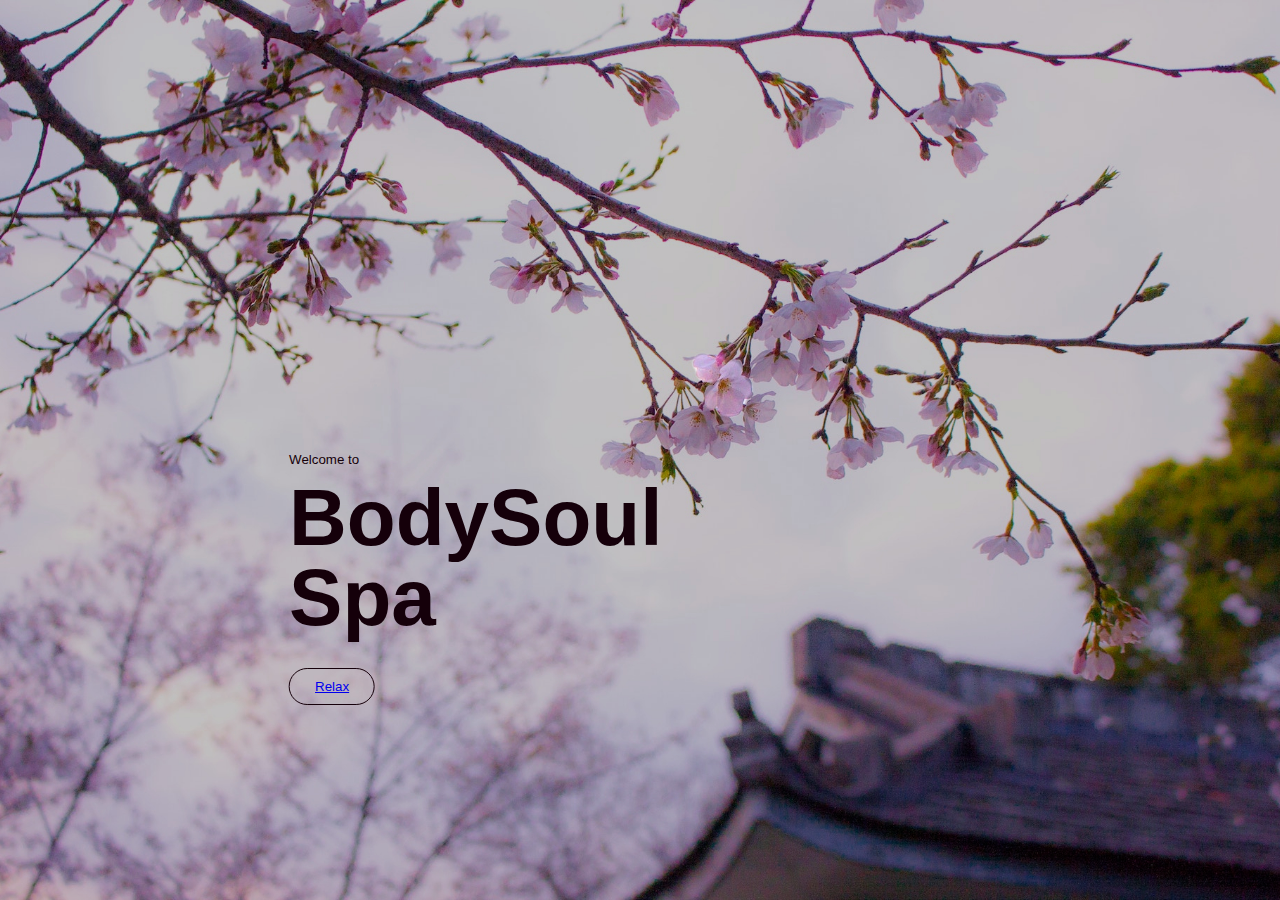
<file: index.html>
<!DOCTYPE html>
<html lang="en">
<head>
    <meta charset="UTF-8">
    <meta http-equiv="X-UA-Compatible" content="IE=edge">
    <meta name="viewport" content="width=device-width, initial-scale=1.0">
    <title>BodySoul Spa</title>
    <link rel="stylesheet" href="style.css">
</head>
<body>
    <div class="hero">
        <div class="content">
            <small>Welcome to</small>
            <h1>BodySoul<br> Spa</h1>
            <button type="button" id="botao"><a href="products.html">Relax</a></button>
        </div>

        <div class="petalas">
            <img src="petala1.png" alt="pétala rosa de flor de sakura">
            <img src="petala2.png" alt="pétala rosa de flor de sakura">
            <img src="petala3.png" alt="pétala rosa de flor de sakura">
            <img src="petala4.png" alt="pétala rosa de flor de sakura">
            <img src="petala5.png" alt="pétala rosa de flor de sakura">
            <img src="petala6.png" alt="pétala rosa de flor de sakura">
            <img src="petala1.png" alt="pétala rosa de flor de sakura">
        </div>

    </div>
</body>
</html>
</file>
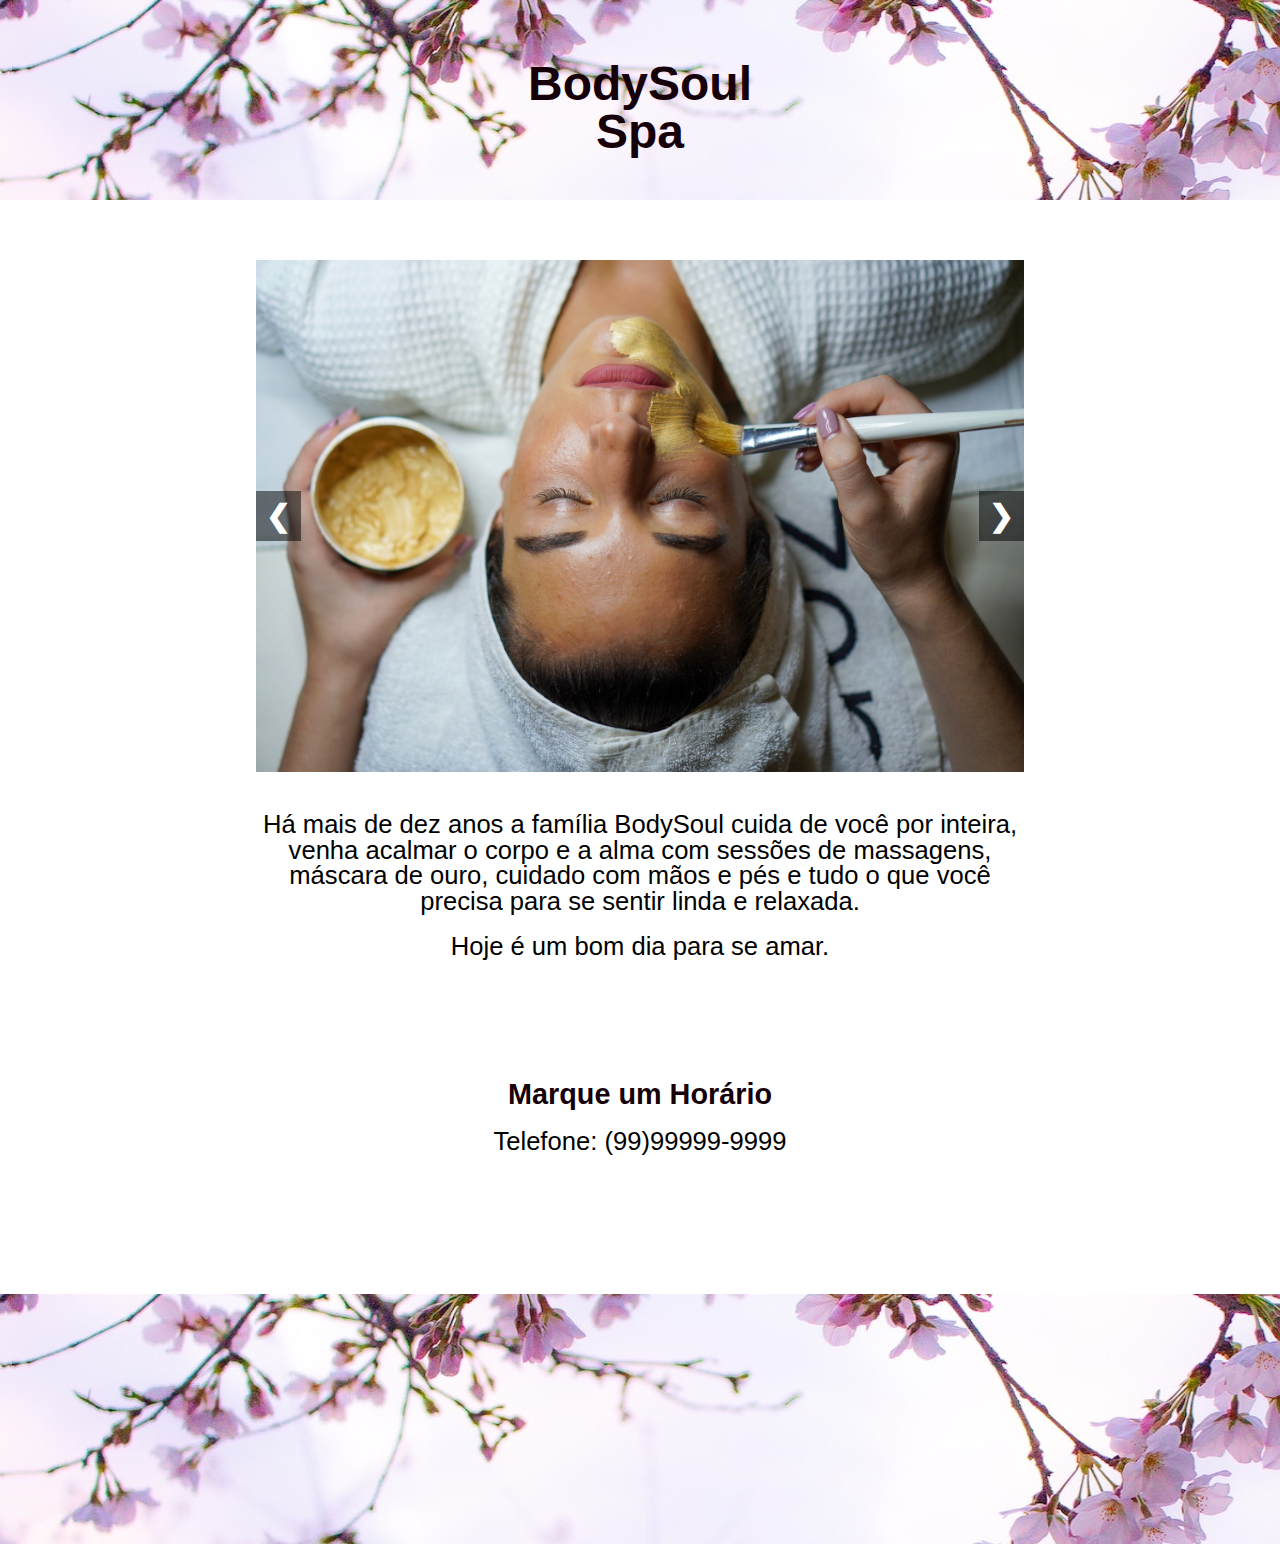
<file: products.html>
<!DOCTYPE html>
<html lang="en">
<head>
    <meta charset="UTF-8">
    <meta http-equiv="X-UA-Compatible" content="IE=edge">
    <meta name="viewport" content="width=device-width, initial-scale=1.0">
    <title>BodySoul Spa</title>
    <link rel="stylesheet" href="reset.css">
    <link rel="stylesheet" href="styleProdutos.css">
</head>
<body>

    <header class="header-produtos">
        <a href="index.html">
            <h1>BodySoul<br> Spa</h1>
        </a>
    </header>
    
    <main>
        <section class="slider-container">
            <div class="slider">
                <img src="spa1.jpg">
                <img src="spa2.jpg">
                <img src="spa3.jpg">
                <img src="spa4.jpg">
                <img src="spa5.jpg">
              </div>
              <a class="prev" onclick="prevSlide()">&#10094;</a>
              <a class="next" onclick="nextSlide()">&#10095;</a>
        </section>

        <section class="presentation">

            <p>Há mais de dez anos a família BodySoul cuida de você por inteira, venha acalmar o corpo e a alma com sessões de massagens, máscara de ouro, cuidado com mãos e pés e tudo o que você precisa para se sentir linda e relaxada.</p>
            <p>Hoje é um bom dia para se amar.</p>

        </section>

        <section class="horario">

            <h2>Marque um Horário</h2>
            <p>Telefone: (99)99999-9999</p>

        </section>


    </main>

    <footer>
        <img src="bgHeader.jpg" alt="">
    </footer>

</body>

<script src="scripSlider.js"></script>

</html>
</file>
<file: style.css>
*{
    margin: 0;
    padding: 0;
    font-family: sans-serif;
}

.hero{
    width: 100%;
    height: 100vh;
    background-image: url("sakura.jpg");
    background-size: cover;
    background-position: center;
    position: relative;
    overflow: hidden;
}


button{
    color: #15000a;
    padding: 10px 25px;
    background: transparent;
    border: 1px solid #15000a;
    border-radius: 20px;
    outline: none;
    cursor: pointer;
    transition: 2s;
}

button:hover{
    background-color: #fad8dd;
}

button:active{
    transition: 0.1s;
    transform: translateY(1px);
}

.content{
    color: #15000a;
    position: absolute;
    top: 50%;
    left: 8%;
    transform: translateY(-50%);
    transform: translateX(50%);
    z-index: 2;
}

h1{
    font-size: 80px;
    margin: 10px 0 30px;
    line-height: 80px;
}

.petalas img{
    width: 50px;
    animation: petalas 7s linear infinite;
}

.petalas{
    width: 100%;
    display: flex;
    align-items: center;
    justify-content: space-around;
    position: absolute;
    top: -50px;
}

@keyframes petalas{
    0%{
        transform: translateY(-100%);

    }
    100%{
        transform: translateY(1080px);
    }
}

.petalas img:nth-child(1){
    animation-delay: 2s;
    width: 30px;
}
.petalas img:nth-child(2){
    animation-delay: 1s;
}
.petalas img:nth-child(3){
    animation-delay: 3s;
    width: 30px;
}
.petalas img:nth-child(4){
    animation-delay: 4.5s;
}
.petalas img:nth-child(5){
    animation-delay: 3s;
}
.petalas img:nth-child(6){
    animation-delay: 6s;
    width: 20px;
}
.petalas img:nth-child(7){
    animation-delay: 7s;
    width: 35px;
}
</file>
<file: styleProdutos.css>
.header-produtos{
    background-image: url("bgHeader.jpg");
    min-height: 120px;
    padding: 40px;
}

h1{
    font-size: 3em;
    font-family: sans-serif;
    font-weight: bold;
    color: #15000a;
    text-align: center;
    margin-top: 20px;
}

main{
    box-sizing: border-box;
    width: 60%;
    margin: 60px auto;
}

.slider-container {
    position: relative;
    width: 100%;
    overflow: hidden;
  }
  
  .slider {
    display: flex;
    width: 500%;
    transition: transform 0.5s ease;
  }
  
  .slider img {
    flex: 1;
    width: 100%;
    height: auto;
  }
  
.prev,
.next {
    position: absolute;
    top: 50%;
    transform: translateY(-50%);
    font-size: 30px;
    font-weight: bold;
    padding: 10px;
    color: #fff;
    background-color: rgba(0, 0, 0, 0.5);
    cursor: pointer;
    z-index: 1;
}
.prev {
    left: 0;
}
.next {
    right: 0;
}
  
.slider img{
    width: 100px;
}

.presentation{
    width: 100%;
    margin: 40px auto;
}

.presentation p{
    font-family: sans-serif;
    font-size: 1.6em;
    text-align: center;
    margin: 20px auto;
}

.horario{
    padding: 60px;
}

.horario h2{
    font-family: sans-serif;
    font-weight: bold;
    font-size: 1.8em;
    text-align: center;
    margin: 20px auto;
    color: #15000a;
}

.horario p{
    font-family: sans-serif;
    font-size: 1.6em;
    text-align: center;
    margin: 20px auto;
}
</file>
